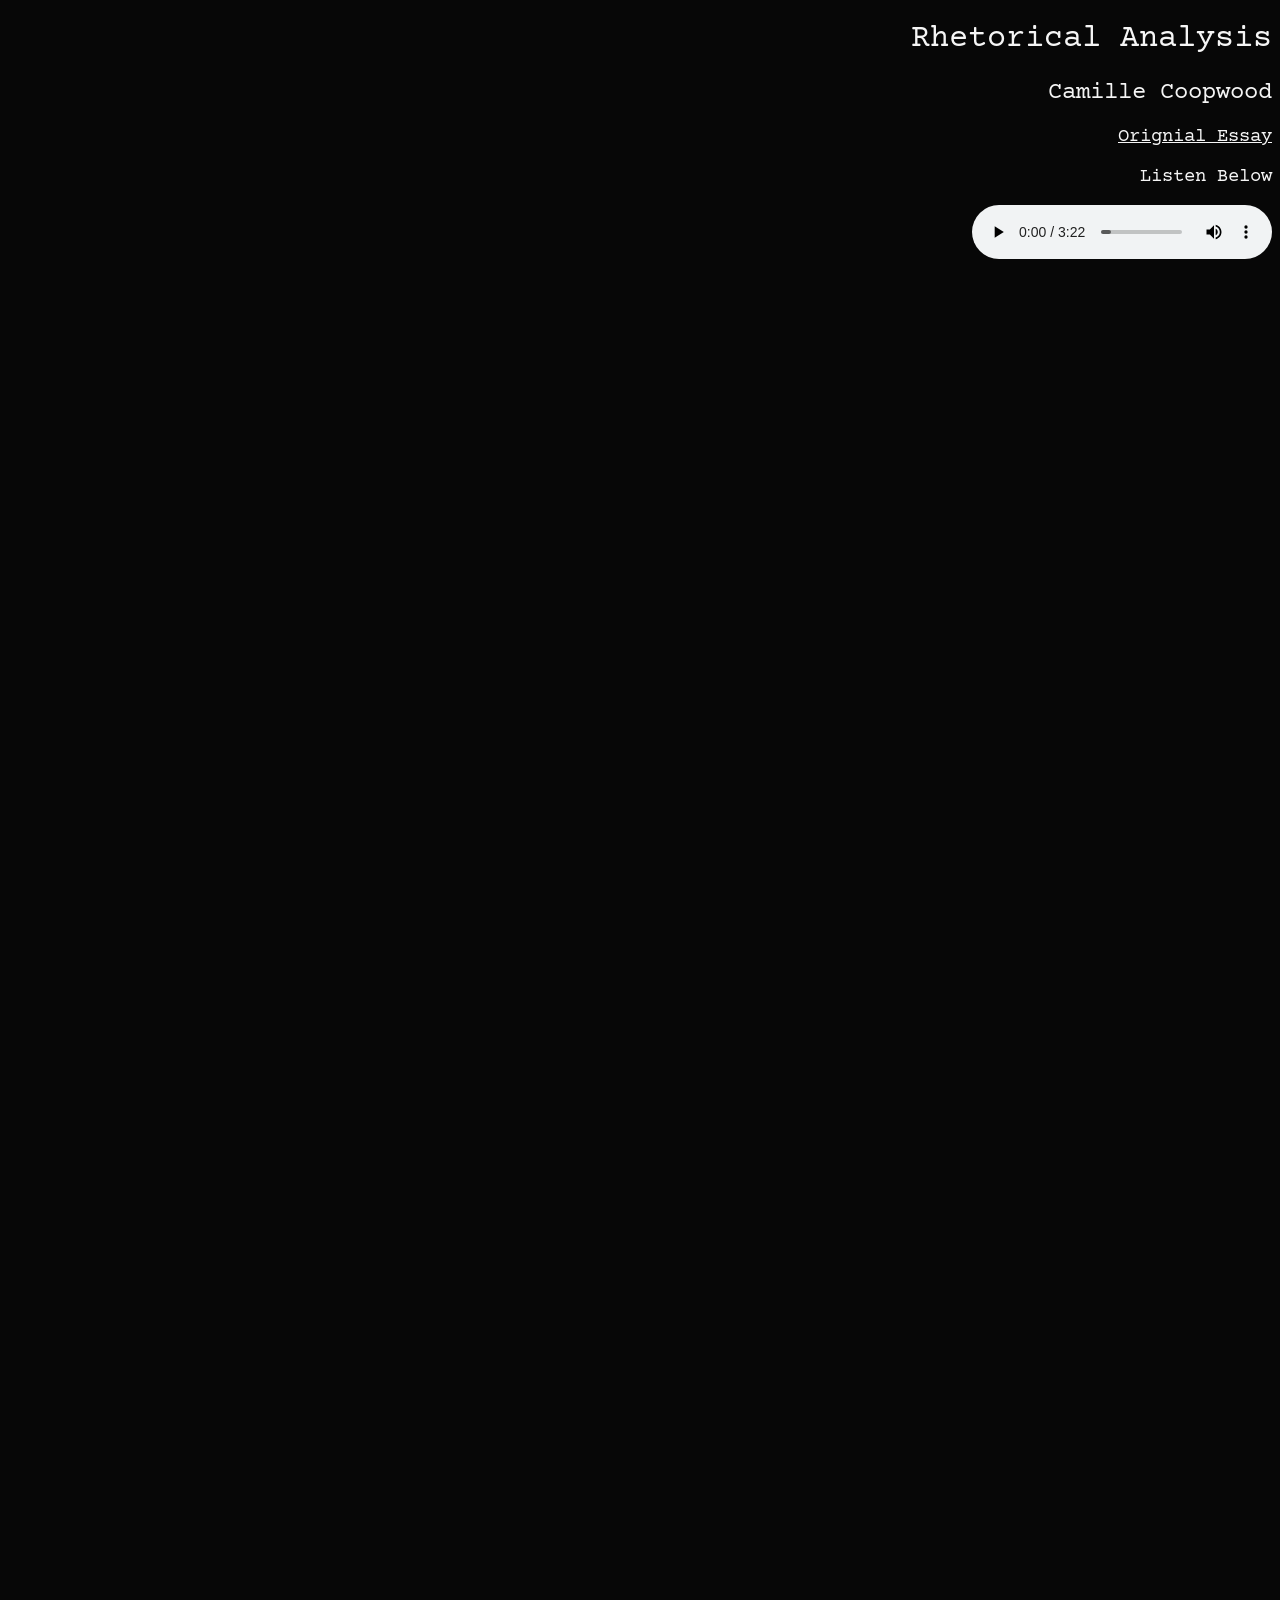
<file: index.html>
<!doctype html>
<html lang="en">
<head>
	<meta charset="utf-8">
	<title>Rhetorical Analysis</title>
    <link rel="stylesheet" href="./assets/styles.css">

    <link rel="preconnect" href="https://fonts.googleapis.com">
    <link rel="preconnect" href="https://fonts.gstatic.com" crossorigin>
    <link href="https://fonts.googleapis.com/css2?family=Courier+Prime:ital,wght@0,400;0,700;1,400;1,700&display=swap" rel="stylesheet">


</head>

<body>

    <h1>Rhetorical Analysis</h1>
    <h2>Camille Coopwood</h2>
    <h3><a href="p2.html">Orignial Essay</a></h3>
    <h3>Listen Below</h3>
    <h3><audio controls src="./assets/Typing.mp3"></audio></h3>

    <div class="essay">
    &emsp14;&emsp14;&emsp14;&emsp14;&emsp14; Victoria Vesna’s 1996 project Bodies INCorporated is an interactive project through three
websites run by a fictional corporation that goes by the same name of the project, in which
people could create virtual avatars and interact with other users. While the project on the surface
is one of self-expression for the users, the experiences run by the websites reveal the
psychological and emotional connections people make with their avatars and the other users
within a corporate run virtual reality.
        <br />
        &emsp14;&emsp14;&emsp14;&emsp14;&emsp14; The main outlet for the project is the three websites, which makes the project interactive
for the users and relies on their input for the project to function. The user is first required to
create a digital avatar from pre-made digital assets. These assets, or body parts are made from a
Virtual Reality Modeling Language (VRML) (Net Art Anthology) and consist of parts from
“various genders, sizes, and ages” (Net Art Anthology), along with adding a variety of textures
such as “lava” and “blue plastic” (Net Art Anthology) to create a unique avatar. While this gives
the user creative freedom in creating their avatar, the user cannot access such without signing a
virtual contract. The contract is presented by Bodies INCorporated and the user essentially gives
up all of the rights to their own avatar. The creative freedom shown through the customization of
a personal avatar is directly juxtaposed with the contract that gives up all rights to such avatar
that the user creates. This creates the illusion that the user has full autonomy over themselves in
the virtual world, while in reality, the corporation is always watching over the users even if the
corporation is not directly controlling the users themselves. Additionally, the three virtual worlds
or websites that the avatars/users can exist and interact with are limited within their functions for
the users which reiterates the control that the corporation has over the users/avatars. However, the users do not fully realize this as they have the freedom to move between the three websites
freely. The whole dynamic showcases how a corporation can have control over those who use it,
even without the users full knowing or acknowledging such control that is being imposed on them.
        <br />
        &emsp14;&emsp14;&emsp14;&emsp14;&emsp14;The first of the three virtual worlds or websites is known as “LIMBO INCorporated”, or
rather just as “Limbo”. The appearance of Limbo is that of “a gray, frustrating, rather static and
non-descript zone” (Vesna, ACM Siggraph Art Show Archives). Within Limbo, users can access
the information of avatars that have been neglected or abandoned by their owners, which is
displayed in gray cubes that float around the virtual world space. Given the gray and stark
environment Limbo, this virtual world is serves as a data bank for the avatars registered to
“Bodies INCorporated”. This mimics not only the look, but also the feel of the corporate world,
which is mainly depicted as lifeless or monotonous. What stands out about Limbo functioning as
a data bank is the fact that all of the information is not only accessible to the corporation, but
rather to the users as well. This reiterates how each user essentially has no real autonomy over
their own avatars, leaving all of their data in the hands of the corporation. Furthermore, the fact
that other users can access the data left behind from the avatars seemingly distracts from the fact
that corporation is in control as being able to access such data gives the user a sense of freedom.
Additionally, since a virtual avatar is a personal self-reflection of their user, other users are able
to gain an idea of who the user behind the avatar is, and a sense of community is created
amongst the users. With the sense of community comes emotional connections that are forged
between the users, and so the users begin to operate with each other as peers, completely
forgoing the corporation, as these emotional connections also give freedom to the users without realizing the control of the corporation.
 <br /> 
        &emsp14;&emsp14;&emsp14;&emsp14;&emsp14; The next of the three virtual worlds is called “NECROPOLIS INCoprorated” or rather
just “Necropolis”. The environment is that of a graveyard, with a “a richly textured, baroque
atmosphere” (Digital Art Archive), which is a stark contrast to Limbo, as this place is meant to 
be more stimulating and lively, despite it being a graveyard. To the users it is said to incur
“feelings of anxiety, fear, and exhilaration” (Vesna, ACM Siggraph Art Show Archives) within
the users. The purpose of Necropolis is to show all of the possibilities in which a user may
choose to “kill” off their avatar, with the graves belonging to the “dead” avatars. While morbid,
the fact that the user can choose the death for avatar is another avenue of freedom that is given to
the users by the corporation. However, this freedom in death is not without its costs. When a user
chooses to “kill” their avatar, it is announced to all of the other users through email. This turns
the death into a spectacle for all to see, as the user and avatar are identified and all of the other
users can turn and cast judgement on the “dead” user/avatar. Granted, the way that the virtual
“deaths” are handled are a stark opposite to how death is treated in the real world. In reality, the
societal standard is that death is treated with humility and privacy. The corporation turns this
notion on its head, and in turn the response of the users to an avatar’s death is also in stark
contrast with the societal standards. Furthermore, the main reason that death is turned into a
spectacle in the virtual world comes back to the fact that the user signed away the rights to their
avatar, and now the corporation can use the deaths of these avatars to shift and manipulate the
dynamics of the virtual community. In effect, the users will turn to each other as they cast their
judgement, whether for better or worse on the dead, thus not only showcasing how the users can
create complex group dynamics within a virtual setting and also how the power and control of
the corporation can be overlooked as the community focuses on their peers.
 <br />
        &emsp14;&emsp14;&emsp14;&emsp14;&emsp14; The third and last of the virtual worlds or websites is known as “SHOWPLACE!!!
INCorporated” or rather as “Exhibition”. This website functions as the main point of interaction
between the users in which they can “participate in discussion forums, view star/featured bodies
of the week, bet in the deadpools, and enter "dead" or "alive" chat sessions” (Digital Art
Archive). The main feature of the virtual world is that any one user can freely alter the avatar of
another user without any notice or permission. As the main point of user interaction, this where
the virtual community flourishes the most. The users establish connections through the chat rooms and the betting pools, and even a hierarchy can be established through the featured gallery
as these are the places where social interactions are simulated, creating real emotions within the
users. While there is freedom of community, Exhibition also creates a freedom through the
control of others. As anyone can alter another user’s avatar within Exhibition, the user has no
bodily autonomy, which can lead to more complex dynamics beyond comradery within the
virtual community as users want to represent themselves through their avatars, not become an
expression of someone else, especially since an avatar is the user’s main form of control. This is
once again a result of the user signing away the rights of their avatar, however, instead of the
corporation having control, it is the other users that have the control. Since the users are the ones
with the control, they undermine the fact that it is really the corporation that gives them control. 
Due to this, the users fall right into the system, creating their own community and connections,
ones intwined with comradery and judgement for each other all without realizing that the
corporation looms above them all.
 <br />
        &emsp14;&emsp14;&emsp14;&emsp14;&emsp14; Although the project Bodies INCorporated was mainly an online installment, it manages
to explore ideas of virtual self-expression, online group dynamics, and what it means to exist
under capitalistic control. The project comes at a time when the new age of the internet and
information technology are still coming into fruition, and are still years out from their rapid
evolution in the 21st century. The project served not only as a reflection on the future of selfexpression, but also how people exist under the control of corporations, even if they do not fully
realize it. While Bodies INCorporated is not intended to be a call to action against capitalism, it
fully showcases how people are under some control, even when they have a myriad of freedoms
right at their hands. In contrast, the project also explores how people shift and change as the
standards are different in the virtual world compared to the real world, and how people respond
to such changes, usually for the worse. However, even as the online world continues to grow and
change, the ideals of expression, community, and control evolve as well.
    </div>


   <!-- <audio autoplay muted src="./assets/Typing.mp3"></audio> -->




<script src="./assets/main.js"></script>
</body>
</file>
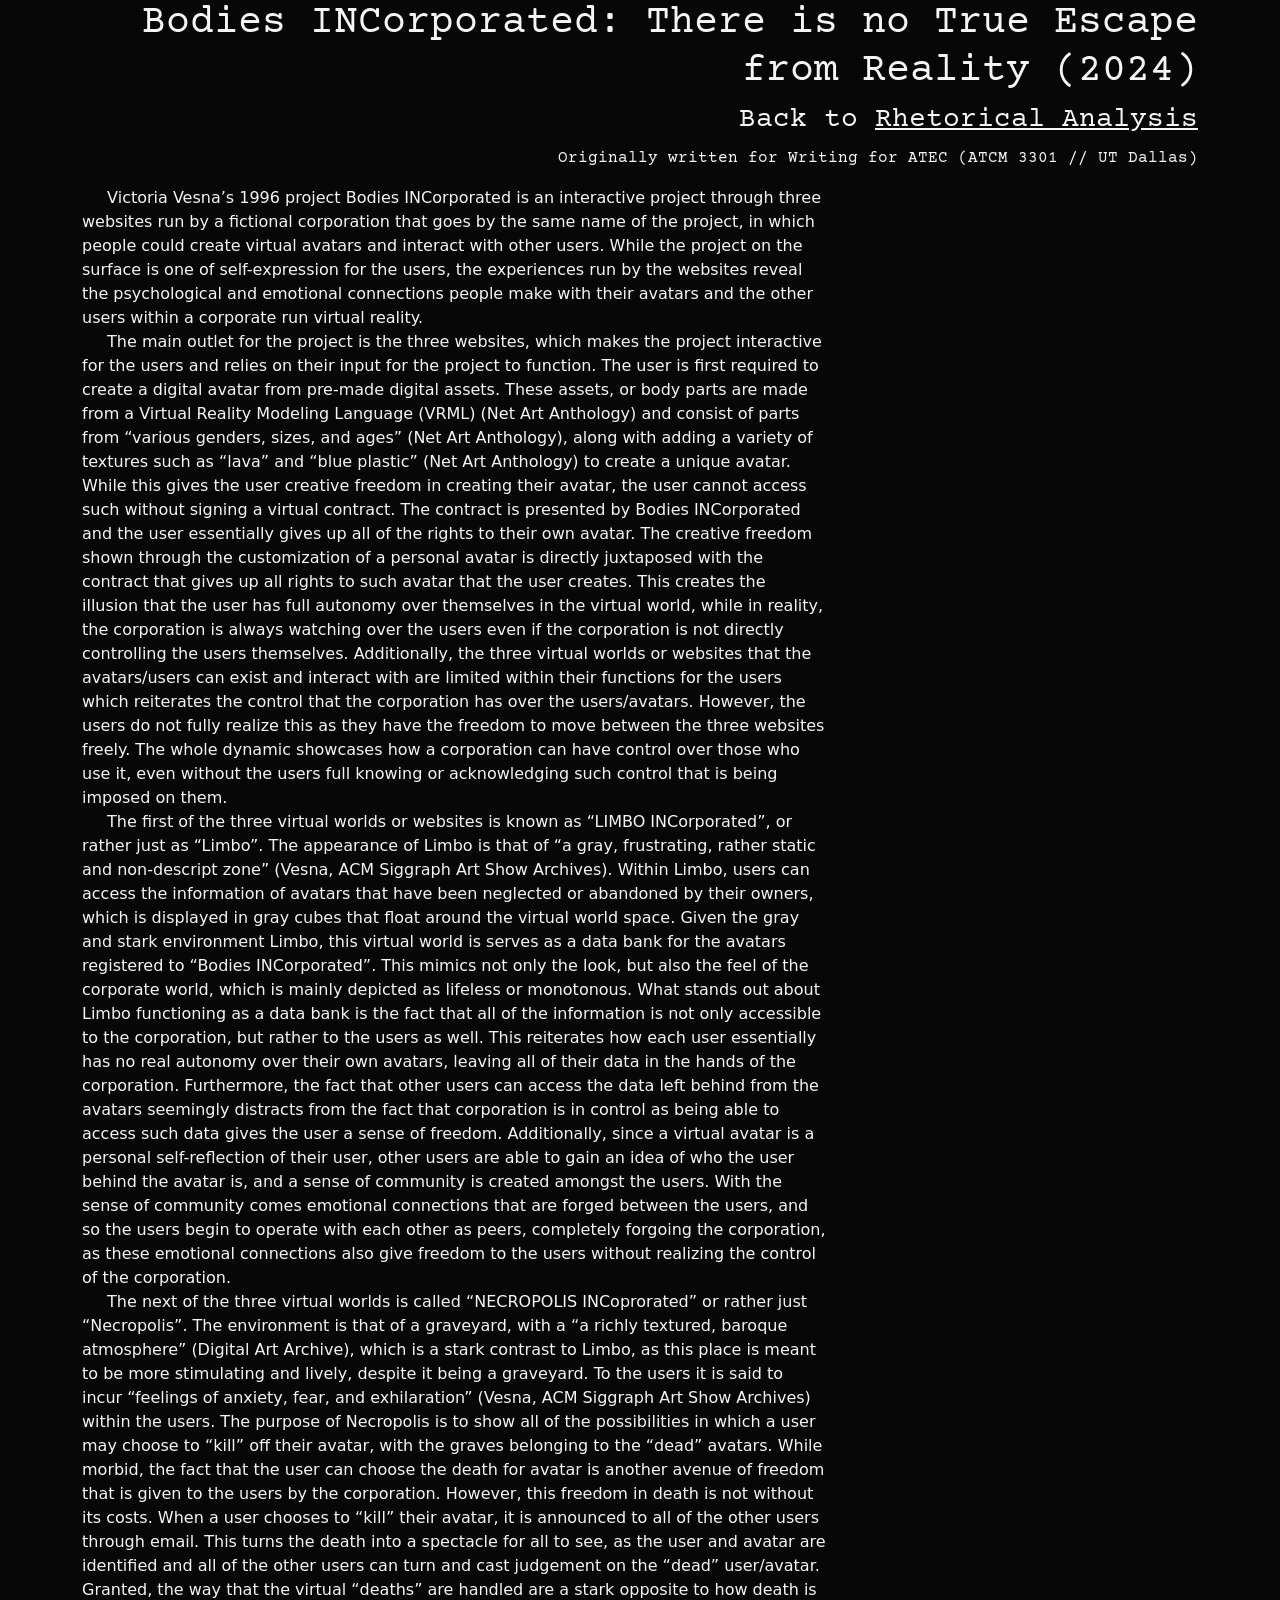
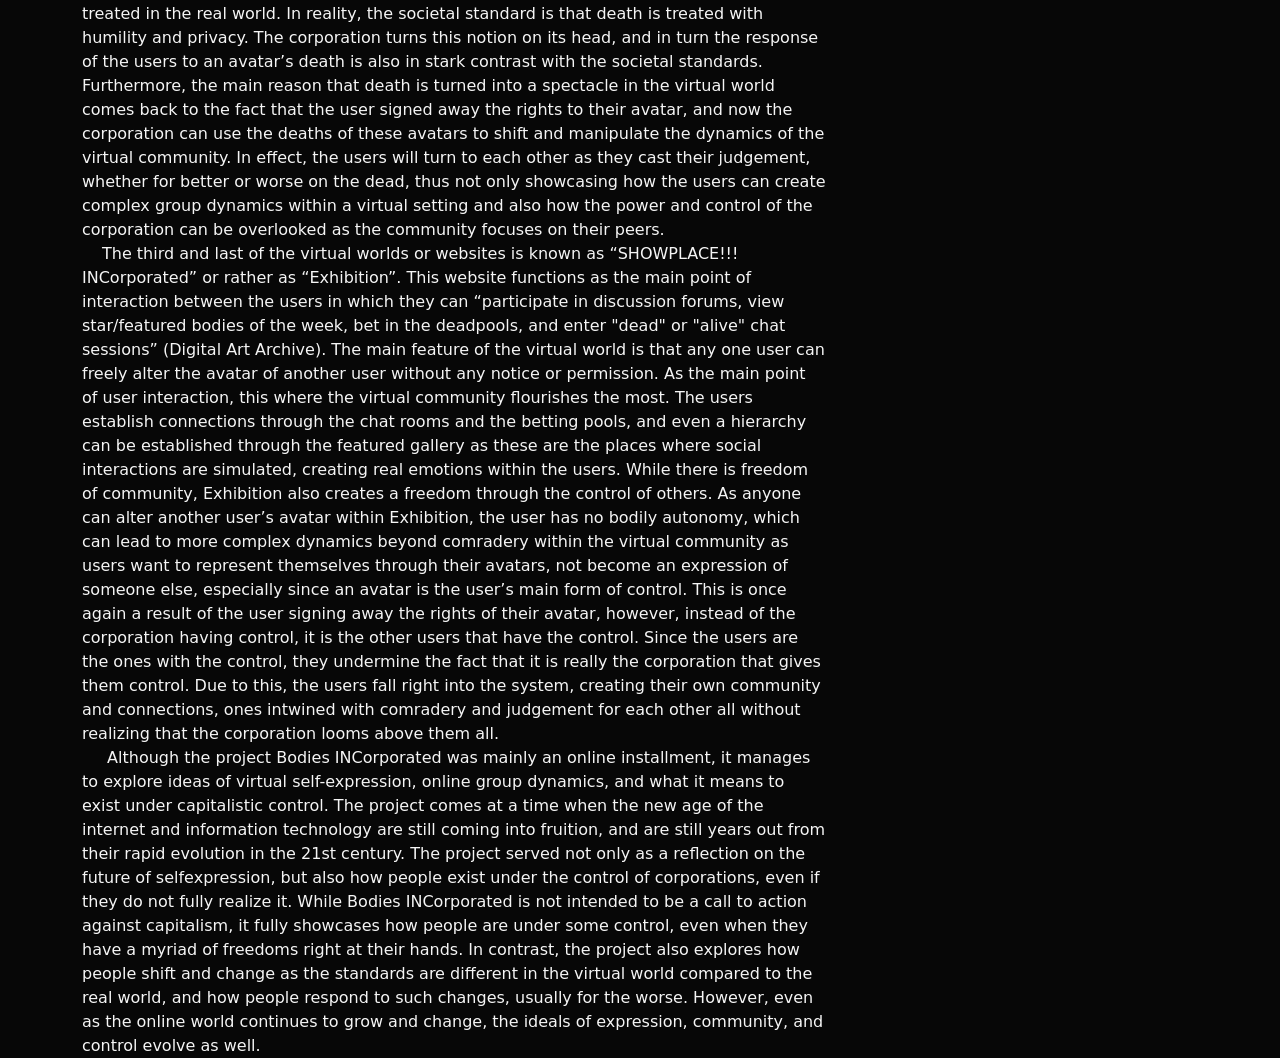
<file: p2.html>
<!doctype html>
<html lang="en">
<head>
	<meta charset="utf-8">
	<title>Rhetorical Analysis</title>
    <link rel="stylesheet" href="./assets/styles.css">

    
    <link rel="preconnect" href="https://fonts.googleapis.com">
    <link rel="preconnect" href="https://fonts.gstatic.com" crossorigin>
    <link href="https://fonts.googleapis.com/css2?family=Courier+Prime:ital,wght@0,400;0,700;1,400;1,700&display=swap" rel="stylesheet">

    <link href="https://cdn.jsdelivr.net/npm/bootstrap@5.3.8/dist/css/bootstrap.min.css" rel="stylesheet" integrity="sha384-sRIl4kxILFvY47J16cr9ZwB07vP4J8+LH7qKQnuqkuIAvNWLzeN8tE5YBujZqJLB" crossorigin="anonymous">

</head>

<style>
body{
            background-color:#070707;

            /* margin-left: 20px;
            margin-right: 200px; */
        }

        h1{
            font-family: "Courier Prime", monospace;
            font-weight: 400;
            font-style: normal;

            color: whitesmoke;
            text-align: right;
        }


        h3{
            font-family: "Courier Prime", monospace;
            font-weight: 400;
            font-style: normal;

            color:whitesmoke;
            text-align: right;
        }

        .original{
             color:whitesmoke;
        }

         a{
           font-family: "Courier Prime", monospace;
            font-weight: 400;
            font-style: normal;

            color:whitesmoke;
            text-align: right;
        }

        p{
                font-family: "Courier Prime", monospace;
            font-weight: 400;
            font-style: normal;

            color:whitesmoke;
            text-align: right;
        }
        



</style>

<body>
        <div class="container">
                <div class="row">

     

<h1>Bodies INCorporated: There is no True Escape from Reality (2024)</h1>
<h3>Back to <a href="index.html">Rhetorical Analysis</a></h3>
<p>Originally written for Writing for ATEC (ATCM 3301 // UT Dallas)</p>
 <div class="original">
<div class="col-8">
<!-- <div class="original"> -->
    &emsp14;&emsp14;&emsp14;&emsp14;&emsp14; Victoria Vesna’s 1996 project Bodies INCorporated is an interactive project through three
websites run by a fictional corporation that goes by the same name of the project, in which
people could create virtual avatars and interact with other users. While the project on the surface
is one of self-expression for the users, the experiences run by the websites reveal the
psychological and emotional connections people make with their avatars and the other users
within a corporate run virtual reality.
        <br />
        &emsp14;&emsp14;&emsp14;&emsp14;&emsp14; The main outlet for the project is the three websites, which makes the project interactive
for the users and relies on their input for the project to function. The user is first required to
create a digital avatar from pre-made digital assets. These assets, or body parts are made from a
Virtual Reality Modeling Language (VRML) (Net Art Anthology) and consist of parts from
“various genders, sizes, and ages” (Net Art Anthology), along with adding a variety of textures
such as “lava” and “blue plastic” (Net Art Anthology) to create a unique avatar. While this gives
the user creative freedom in creating their avatar, the user cannot access such without signing a
virtual contract. The contract is presented by Bodies INCorporated and the user essentially gives
up all of the rights to their own avatar. The creative freedom shown through the customization of
a personal avatar is directly juxtaposed with the contract that gives up all rights to such avatar
that the user creates. This creates the illusion that the user has full autonomy over themselves in
the virtual world, while in reality, the corporation is always watching over the users even if the
corporation is not directly controlling the users themselves. Additionally, the three virtual worlds
or websites that the avatars/users can exist and interact with are limited within their functions for
the users which reiterates the control that the corporation has over the users/avatars. However, the users do not fully realize this as they have the freedom to move between the three websites
freely. The whole dynamic showcases how a corporation can have control over those who use it,
even without the users full knowing or acknowledging such control that is being imposed on them.
        <br />
        &emsp14;&emsp14;&emsp14;&emsp14;&emsp14; The first of the three virtual worlds or websites is known as “LIMBO INCorporated”, or
rather just as “Limbo”. The appearance of Limbo is that of “a gray, frustrating, rather static and
non-descript zone” (Vesna, ACM Siggraph Art Show Archives). Within Limbo, users can access
the information of avatars that have been neglected or abandoned by their owners, which is
displayed in gray cubes that float around the virtual world space. Given the gray and stark
environment Limbo, this virtual world is serves as a data bank for the avatars registered to
“Bodies INCorporated”. This mimics not only the look, but also the feel of the corporate world,
which is mainly depicted as lifeless or monotonous. What stands out about Limbo functioning as
a data bank is the fact that all of the information is not only accessible to the corporation, but
rather to the users as well. This reiterates how each user essentially has no real autonomy over
their own avatars, leaving all of their data in the hands of the corporation. Furthermore, the fact
that other users can access the data left behind from the avatars seemingly distracts from the fact
that corporation is in control as being able to access such data gives the user a sense of freedom.
Additionally, since a virtual avatar is a personal self-reflection of their user, other users are able
to gain an idea of who the user behind the avatar is, and a sense of community is created
amongst the users. With the sense of community comes emotional connections that are forged
between the users, and so the users begin to operate with each other as peers, completely
forgoing the corporation, as these emotional connections also give freedom to the users without realizing the control of the corporation. 
        <br />
</div>
<div class="col-8">
        &emsp14;&emsp14;&emsp14;&emsp14;&emsp14; The next of the three virtual worlds is called “NECROPOLIS INCoprorated” or rather
just “Necropolis”. The environment is that of a graveyard, with a “a richly textured, baroque
atmosphere” (Digital Art Archive), which is a stark contrast to Limbo, as this place is meant to 
be more stimulating and lively, despite it being a graveyard. To the users it is said to incur
“feelings of anxiety, fear, and exhilaration” (Vesna, ACM Siggraph Art Show Archives) within
the users. The purpose of Necropolis is to show all of the possibilities in which a user may
choose to “kill” off their avatar, with the graves belonging to the “dead” avatars. While morbid,
the fact that the user can choose the death for avatar is another avenue of freedom that is given to
the users by the corporation. However, this freedom in death is not without its costs. When a user
chooses to “kill” their avatar, it is announced to all of the other users through email. This turns
the death into a spectacle for all to see, as the user and avatar are identified and all of the other
users can turn and cast judgement on the “dead” user/avatar. Granted, the way that the virtual
“deaths” are handled are a stark opposite to how death is treated in the real world. In reality, the
societal standard is that death is treated with humility and privacy. The corporation turns this
notion on its head, and in turn the response of the users to an avatar’s death is also in stark
contrast with the societal standards. Furthermore, the main reason that death is turned into a
spectacle in the virtual world comes back to the fact that the user signed away the rights to their
avatar, and now the corporation can use the deaths of these avatars to shift and manipulate the
dynamics of the virtual community. In effect, the users will turn to each other as they cast their
judgement, whether for better or worse on the dead, thus not only showcasing how the users can
create complex group dynamics within a virtual setting and also how the power and control of
the corporation can be overlooked as the community focuses on their peers.
        <br />
         &emsp14;&emsp14;&emsp14;&emsp14;&emsp14;The third and last of the virtual worlds or websites is known as “SHOWPLACE!!!
INCorporated” or rather as “Exhibition”. This website functions as the main point of interaction
between the users in which they can “participate in discussion forums, view star/featured bodies
of the week, bet in the deadpools, and enter "dead" or "alive" chat sessions” (Digital Art
Archive). The main feature of the virtual world is that any one user can freely alter the avatar of
another user without any notice or permission. As the main point of user interaction, this where
the virtual community flourishes the most. The users establish connections through the chat rooms and the betting pools, and even a hierarchy can be established through the featured gallery
as these are the places where social interactions are simulated, creating real emotions within the
users. While there is freedom of community, Exhibition also creates a freedom through the
control of others. As anyone can alter another user’s avatar within Exhibition, the user has no
bodily autonomy, which can lead to more complex dynamics beyond comradery within the
virtual community as users want to represent themselves through their avatars, not become an
expression of someone else, especially since an avatar is the user’s main form of control. This is
once again a result of the user signing away the rights of their avatar, however, instead of the
corporation having control, it is the other users that have the control. Since the users are the ones
with the control, they undermine the fact that it is really the corporation that gives them control. 
Due to this, the users fall right into the system, creating their own community and connections,
ones intwined with comradery and judgement for each other all without realizing that the
corporation looms above them all.
<br />
        &emsp14;&emsp14;&emsp14;&emsp14;&emsp14; Although the project Bodies INCorporated was mainly an online installment, it manages
to explore ideas of virtual self-expression, online group dynamics, and what it means to exist
under capitalistic control. The project comes at a time when the new age of the internet and
information technology are still coming into fruition, and are still years out from their rapid
evolution in the 21st century. The project served not only as a reflection on the future of selfexpression, but also how people exist under the control of corporations, even if they do not fully
realize it. While Bodies INCorporated is not intended to be a call to action against capitalism, it
fully showcases how people are under some control, even when they have a myriad of freedoms
right at their hands. In contrast, the project also explores how people shift and change as the
standards are different in the virtual world compared to the real world, and how people respond
to such changes, usually for the worse. However, even as the online world continues to grow and
change, the ideals of expression, community, and control evolve as well.
    </div>
</div>





                </div>
        </div>

<script src="https://cdn.jsdelivr.net/npm/bootstrap@5.3.8/dist/js/bootstrap.bundle.min.js" integrity="sha384-FKyoEForCGlyvwx9Hj09JcYn3nv7wiPVlz7YYwJrWVcXK/BmnVDxM+D2scQbITxI" crossorigin="anonymous"></script>
</body>
</file>
<file: assets/styles.css>
body{
            background-color:#070707;

            /* margin-left: 20px;
            margin-right: 200px; */
        }

        h1{
            font-family: "Courier Prime", monospace;
            font-weight: 400;
            font-style: normal;

            color: whitesmoke;
            text-align: right;
        }

        h2{
            font-family: "Courier Prime", monospace;
            font-weight: 400;
            font-style: normal;

            color:whitesmoke;
            text-align: right;

        }

        h3{
            font-family: "Courier Prime", monospace;
            font-weight: 400;
            font-style: normal;

            color:whitesmoke;
            text-align: right;
        }

        a{
           font-family: "Courier Prime", monospace;
            font-weight: 400;
            font-style: normal;

            color:whitesmoke;
            text-align: right;
        }
        

        .essay{
            font-family: "Courier Prime", monospace;
            font-weight: 400;
            font-style: normal;

            color:whitesmoke;

            margin-left: 20px;
            margin-right: 350px;
        }

        /* .original{
             color:whitesmoke;

            margin-left: 20px;
            margin-right: 350px;
        } */

        .fade-word {
  opacity: 0;
  transition: opacity 1s ease-in-out;
}

.fade-word.visible {
  opacity: 1;
}
</file>
